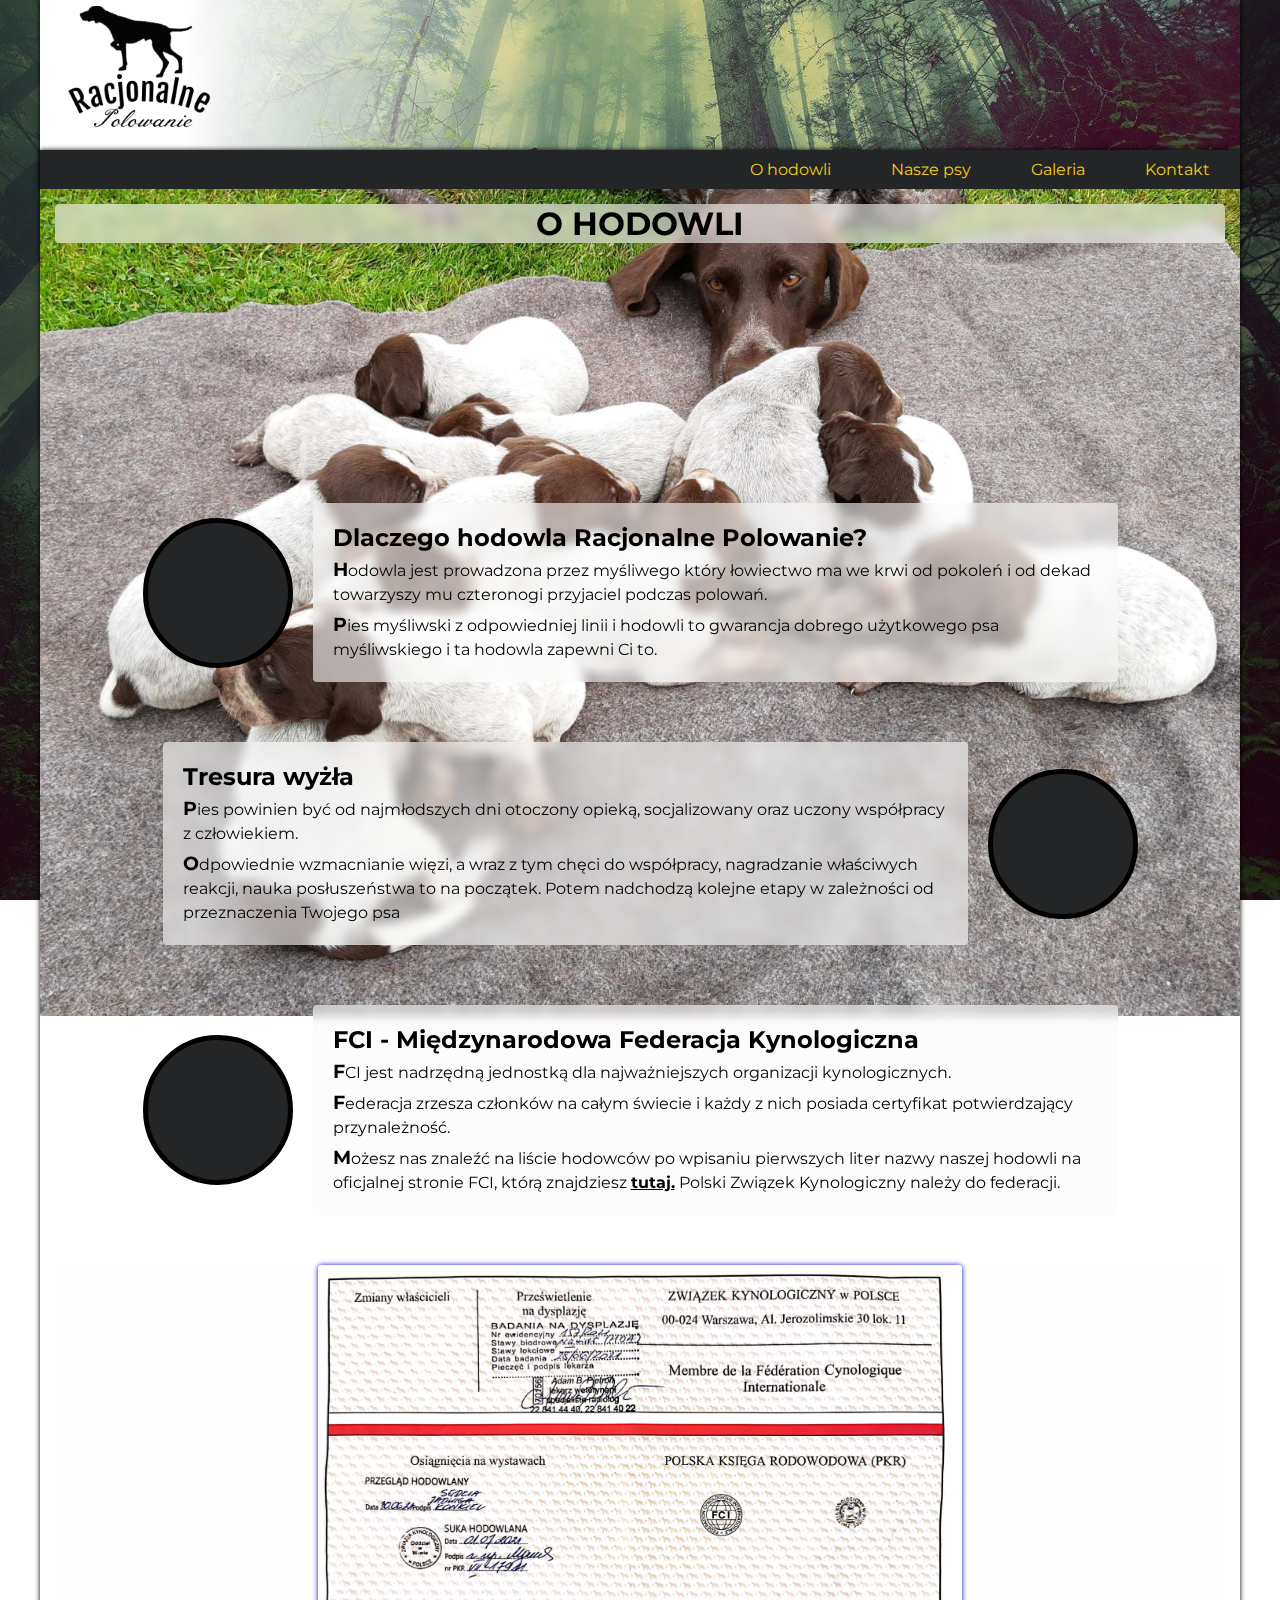
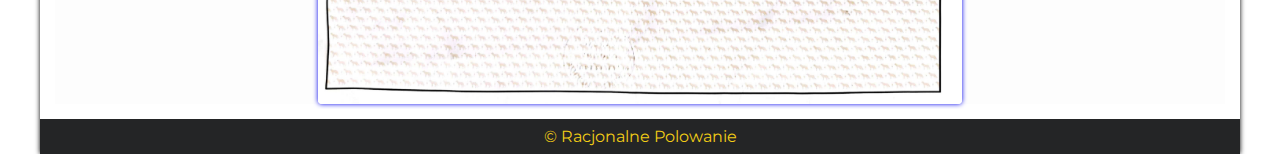
<file: index.html>
<!DOCTYPE html>
<html lang="pl">
<head>
    <meta charset="UTF-8">
    <meta http-equiv="X-UA-Compatible" content="IE=edge">
    <meta name="viewport" content="width=device-width, initial-scale=1.0">
    <meta name="description" content="Hodowla myśliwskich psów rasy wyżeł niemiecki krótkowłosy. Skontaktuj się z nami i zapytaj o swojego idealnego towarzysza podczas wypraw do lasu i na łąki. Powiat Garowlin.">
    <meta property="og:image" content="https://turbofinder-test.cermotor.com.pl/images/yuma.jpg">
    <link rel="stylesheet" href="style/style.css">
    <link rel="icon" href="Images/paw.png" type="image/gif" sizes="16x16">
    <link rel="stylesheet" href="https://use.fontawesome.com/releases/v5.15.4/css/all.css" integrity="sha384-DyZ88mC6Up2uqS4h/KRgHuoeGwBcD4Ng9SiP4dIRy0EXTlnuz47vAwmeGwVChigm" crossorigin="anonymous">
    <link rel="stylesheet" href="style/lightbox.min.css">
</head>
    <title>Racjonalne Polowanie</title>
</head>
<body>
    <div class="wrapper">
        <header>
            <div>
                <img src="Images/logotype.png" alt="logo">
            </div>
        </header>
        <nav>
            <ul>
                <li data-section='about'><a href="#">O hodowli</a></li>
                <li data-section='ourDogs'><a href="#">Nasze psy</a></li>
                <li data-section='gallery'><a href="#">Galeria</a></li>
                <li data-section='contact'><a href="#">Kontakt</a></li>
            </ul>
        </nav>
        <main>
            <section class='about'>
                <div class="container">
                    <h1>O hodowli</h1>
                    <div class="element">
                        <div>
                            <h2>Dlaczego hodowla Racjonalne Polowanie?</h2>
                            <p>Hodowla jest prowadzona przez myśliwego który łowiectwo ma we krwi od pokoleń i od dekad towarzyszy mu czteronogi przyjaciel podczas polowań.</p>
                            <p>Pies myśliwski z odpowiedniej linii i hodowli to gwarancja dobrego użytkowego psa myśliwskiego i ta hodowla zapewni Ci to.</p>
                        </div>
                        <div class="icon">
                            <i class="fas fa-paw"></i>
                        </div>
                    </div>
                    <div class="element">
                        <div>
                            <h2>Tresura wyżła</h2>
                            <p>Pies powinien być od najmłodszych dni otoczony opieką, socjalizowany oraz uczony współpracy z człowiekiem.</p>
                            <p>Odpowiednie wzmacnianie więzi, a wraz z tym chęci do współpracy, nagradzanie właściwych reakcji, nauka posłuszeństwa to na początek. Potem nadchodzą kolejne etapy w zależności od przeznaczenia Twojego psa</p>
                        </div>
                        <div class="icon">
                            <i class="fas fa-bone"></i>
                        </div>
                    </div>
                    <div class="element">
                        <div>
                            <h2>FCI - Międzynarodowa Federacja Kynologiczna</h2>
                            <p>FCI jest nadrzędną jednostką dla najważniejszych organizacji kynologicznych.</p>
                            <p>Federacja zrzesza członków na całym świecie i każdy z nich posiada certyfikat potwierdzający przynależność.</p>
                            <p>Możesz nas znaleźć na liście hodowców po wpisaniu pierwszych liter nazwy naszej hodowli na oficjalnej stronie FCI, którą znajdziesz   <a target="_blank" href="http://www.fci.be/en/affixes/?lang=en&fbclid=IwAR1W4cZSGht6SH1kxcGLOQvsFN7vktnOIb48d9gbC0h2PQEYUpBmCc8GTgY">tutaj.</a> Polski Związek Kynologiczny należy do federacji.</p>
                        </div>
                        <div class="icon">
                            <i class="fas fa-trophy"></i>
                        </div>
                    </div>
                    <a class='certificate' href="/Images/zk.jpg" data-lightbox="example"><img src="Images/zk.jpg" alt="certyfikat"/>
                    </a>
                </div>
            </section>
            <section class='ourDogs off'>
                <div class="container">
                    <h1>Nasze psy</h1>
                    <div class="element">
                        <div>
                            <h2>Wyżeł niemiecki krótkowłosy – niezawodny, rodzinny pies myśliwski</h2>
                            <p>Z nosem przy ziemi, przemierzając pola i lasy — to ulubione zajęcie wyżła niemieckiego krótkowłosego. Ten inteligentny pies myśliwski to szczególny pies do pracy, potrzebujący wiele wysiłku i wybiegania. Po wysiłku lubi być razem ze swoją rodziną i okazuje się przywiązanym jej członkiem.</p>
                        </div>
                    </div>
                    <div class="element">
                        <div>
                            <h2>Yuma</h2>
                            <p>Pełna pasji i energii, zrównoważona i z silnymi nerwami. Yuma to pies który uwielbia polować na pióro i z zaangażowaniem głosi postrzałki.</p>
                        </div>
                        <a href="/Images/yuma.jpg" data-lightbox="achivments-set" data-title="Zmień zdjęcie używając strzałek"><img loading="lazy" src="Images/yuma.jpg" alt="yuma"/>
                        </a>
                    </div>
                    <div class="element">
                        <div>
                            <h2>Ars</h2>
                            <p>Pewny siebie i chętny do pracy pies który został konsekwetnie wychowany, doskonale panuje nad swoim instynktami łowieckimi.</p>
                        </div>
                        <a href="/Images/ars.jpg" data-lightbox="achivments-set" data-title="Zmień zdjęcie używając strzałek"><img loading="lazy" src="Images/ars.jpg" alt="yuma"/>
                        </a>
                    </div>
                    <div class="element achivments">
                        <h2>Osiągnięcia i rodowody</h2>
                        <div>
                            <a href="/Images/yuma_rodowod.jpg" data-lightbox="achivments-set" data-title="Zmień zdjęcie używając strzałek"><img loading="lazy" src="Images/yuma_rodowod.jpg" alt="yuma"/>
                            </a>
                            <a href="/Images/champion.png" data-lightbox="achivments-set" data-title="Zmień zdjęcie używając strzałek"><img loading="lazy" src="Images/champion.png" alt="champion"/>
                            <a href="/Images/ars_rodowod.jpg" data-lightbox="achivments-set" data-title="Zmień zdjęcie używając strzałek"><img loading="lazy" src="Images/ars_rodowod.jpg" alt="ars"/>
                            </a>
                        </div>
                        </a>
                    </div>
                </div>
            </section>
            <section class='gallery off'>
                <div class="container">
                    <h1>Galeria</h1>
                    <div class="galleryContainer">
                        <a href="/Images/photo_16.jpg" data-lightbox="example-set" data-title="Zmień zdjęcie używając strzałek"><img loading="lazy" src="Images/photo_16.jpg" alt="dog_photo"/>
                        </a>
                        <a href="/Images/photo_17.jpg" data-lightbox="example-set" data-title="Zmień zdjęcie używając strzałek"><img loading="lazy" src="Images/photo_17.jpg" alt="dog_photo"/>
                        </a>
                        <a href="/Images/photo_18.jpg" data-lightbox="example-set" data-title="Zmień zdjęcie używając strzałek"><img loading="lazy" src="Images/photo_18.jpg" alt="dog_photo"/>
                        </a>
                        <a href="/Images/photo_19.jpg" data-lightbox="example-set" data-title="Zmień zdjęcie używając strzałek"><img loading="lazy" src="Images/photo_19.jpg" alt="dog_photo"/>
                        </a>
                        <a href="/Images/photo_20.jpg" data-lightbox="example-set" data-title="Zmień zdjęcie używając strzałek"><img loading="lazy" src="Images/photo_20.jpg" alt="dog_photo"/>
                        </a>
                        <a href="/Images/photo_21.jpg" data-lightbox="example-set" data-title="Zmień zdjęcie używając strzałek"><img loading="lazy" src="Images/photo_21.jpg" alt="dog_photo"/>
                        </a>
                        <a href="/Images/photo_22.jpg" data-lightbox="example-set" data-title="Zmień zdjęcie używając strzałek"><img loading="lazy" src="Images/photo_22.jpg" alt="dog_photo"/>
                        </a>
                        <a href="/Images/photo_23.jpg" data-lightbox="example-set" data-title="Zmień zdjęcie używając strzałek"><img loading="lazy" src="Images/photo_23.jpg" alt="dog_photo"/>
                        </a>
                        <a href="/Images/photo_24.jpg" data-lightbox="example-set" data-title="Zmień zdjęcie używając strzałek"><img loading="lazy" src="Images/photo_24.jpg" alt="dog_photo"/>
                        </a>
                        <a href="/Images/photo_1.jpg" data-lightbox="example-set" data-title="Zmień zdjęcie używając strzałek"><img loading="lazy" src="Images/photo_1.jpg" alt="dog_photo"/>
                        </a>
                        <a href="/Images/photo_2.jpg" data-lightbox="example-set" data-title="Zmień zdjęcie używając strzałek"><img loading="lazy" src="Images/photo_2.jpg" alt="dog_photo"/>
                        </a>
                        <a href="/Images/photo_3.jpg" data-lightbox="example-set" data-title="Zmień zdjęcie używając strzałek"><img loading="lazy" src="Images/photo_3.jpg" alt="dog_photo"/>
                        </a>
                        <a href="/Images/photo_4.jpg" data-lightbox="example-set" data-title="Zmień zdjęcie używając strzałek"><img loading="lazy" src="Images/photo_4.jpg" alt="dog_photo"/>
                        </a>
                        <a href="/Images/photo_5.jpg" data-lightbox="example-set" data-title="Zmień zdjęcie używając strzałek"><img loading="lazy" src="Images/photo_5.jpg" alt="dog_photo"/>
                        </a>
                        <a href="/Images/photo_6.jpg" data-lightbox="example-set" data-title="Zmień zdjęcie używając strzałek"><img loading="lazy" src="Images/photo_6.jpg" alt="dog_photo"/>
                        </a>
                        <a href="/Images/photo_7.jpg" data-lightbox="example-set" data-title="Zmień zdjęcie używając strzałek"><img loading="lazy" src="Images/photo_7.jpg" alt="dog_photo"/>
                        </a>
                        <a href="/Images/photo_8.jpg" data-lightbox="example-set" data-title="Zmień zdjęcie używając strzałek"><img loading="lazy" src="Images/photo_8.jpg" alt="dog_photo"/>
                        </a>
                        <a href="/Images/photo_9.jpg" data-lightbox="example-set" data-title="Zmień zdjęcie używając strzałek"><img loading="lazy" src="Images/photo_9.jpg" alt="dog_photo"/>
                        </a>
                        <a href="/Images/photo_10.jpg" data-lightbox="example-set" data-title="Zmień zdjęcie używając strzałek"><img loading="lazy" src="Images/photo_10.jpg" alt="dog_photo"/>
                        </a>
                        <a href="/Images/photo_12.jpg" data-lightbox="example-set" data-title="Zmień zdjęcie używając strzałek"><img loading="lazy" src="Images/photo_12.jpg" alt="dog_photo"/>
                        </a>
                        <a href="/Images/photo_13.jpg" data-lightbox="example-set" data-title="Zmień zdjęcie używając strzałek"><img loading="lazy" src="Images/photo_13.jpg" alt="dog_photo"/>
                        </a>
                        <a href="/Images/photo_14.jpg" data-lightbox="example-set" data-title="Zmień zdjęcie używając strzałek"><img loading="lazy" src="Images/photo_14.jpg" alt="dog_photo"/>
                        </a>
                        <a href="/Images/photo_15.jpg" data-lightbox="example-set" data-title="Zmień zdjęcie używając strzałek"><img loading="lazy" src="Images/photo_15.jpg" alt="dog_photo"/>
                        </a>
                        <a href="/Images/ars_1.png" data-lightbox="example-set" data-title="Zmień zdjęcie używając strzałek"><img loading="lazy" src="Images/ars_1.png" alt="dog_photo"/>
                        </a>
                        <a href="/Images/father_2.jpg" data-lightbox="example-set" data-title="Zmień zdjęcie używając strzałek"><img loading="lazy" src="Images/father_2.jpg" alt="dog_photo"/>
                        </a>
                        <a href="/Images/father_3.jpg" data-lightbox="example-set" data-title="Zmień zdjęcie używając strzałek"><img loading="lazy" src="Images/father_3.jpg" alt="dog_photo"/>
                        </a>
                    </div>
                </div>
            </section>
            <section class='contact off'>
                <div class="container">
                <h1>Kontakt</h1>
                <div class="contactData">
                    <div>
                        <div class="icon home">
                            <i class="fas fa-home"></i>
                        </div>
                        <p>08-400 Unin</p>
                    </div>
                    <div>
                        <div class="icon phone">
                            <i class="fas fa-phone"></i>
                        </div>
                        <a href="tel:+48 512 460 225"><p>+48 512 460 225</p></a>
                    </div>
                    <div>
                        <div class="icon meil">
                            <i class="fas fa-envelope"></i>
                        </div>
                        <a href="meilto:jaroslaw.kozicki@adres.pl"><p>jaroslaw.kozicki@adres.pl</p></a>
                    </div>
                </div>
                <iframe src="https://www.google.com/maps/embed?pb=!1m18!1m12!1m3!1d39380.76776017045!2d21.666575328406534!3d51.910274249500105!2m3!1f0!2f0!3f0!3m2!1i1024!2i768!4f13.1!3m3!1m2!1s0x4718b7e0648e510f%3A0x3e1a14a44f65da0c!2s08-400%20Unin!5e0!3m2!1spl!2spl!4v1631455637383!5m2!1spl!2spl"style="border:0;" allowfullscreen="true" loading="lazy"></iframe>
            </div>
        </section>
        </main>
        <footer>
            <p>&copy Racjonalne Polowanie</p>
        </footer>
    </div>
    <script src='include/lightbox-plus-jquery.js'></script>
    <script src='include/main.js'></script>
</body>
</html>
</file>
<file: style/style.css>
@import url("https://fonts.googleapis.com/css2?family=Montserrat:wght@400;700&display=swap");

:root {
  --black: #242526;
  --yellow: #f2ce16;
}

* {
  margin: 0;
  padding: 0;
  -webkit-box-sizing: border-box;
  box-sizing: border-box;
  font-family: "Montserrat", "arial", sans-serif;
}

body {
  background-image: linear-gradient(rgba(0, 0, 0, 0.527), rgba(0, 0, 0, 0.5)), url(../Images/forest.jpg);
  background-repeat: no-repeat;
  background-size: cover;
  background-position: center;
  background-attachment: fixed;
}

.wrapper {
  display: -webkit-box;
  display: -ms-flexbox;
  display: flex;
  -ms-flex-wrap: wrap;
  flex-wrap: wrap;
  -webkit-box-orient: vertical;
  -webkit-box-direction: normal;
  -ms-flex-direction: column;
  flex-direction: column;
  max-width: 1200px;
  margin: 0 auto;
  -webkit-box-shadow: 0 0 5px black;
  box-shadow: 0 0 5px black;
}

header {
  height: 150px;
  background-image: url(../Images/forest.jpg);
  background-repeat: no-repeat;
  background-size: cover;
  background-position: center;
}

header div {
  height: 100%;
  background: rgb(255, 255, 255);
  background: -o-linear-gradient(left, rgba(255, 255, 255, 1) 146px, rgba(255, 255, 255, 0) 45%);
  background: linear-gradient(90deg, rgba(255, 255, 255, 1) 146px, rgba(255, 255, 255, 0) 45%);
}

header div img {
  height: 100%;
  margin-left: 2%;
}

header div img:hover {
  transform: unset;
}

nav {
  display: flex;
  align-items: center;
  background-color: var(--black);
  color: var(--yellow);
  -webkit-box-shadow: 0 0 5px black;
  box-shadow: 0 0 5px black;
}

nav ul {
  flex-grow: 1;
  display: -webkit-box;
  display: -ms-flexbox;
  display: flex;
  -webkit-box-pack: end;
  -ms-flex-pack: end;
  justify-content: flex-end;
  padding: 5px 0 5px 0;
  list-style: none;
}

nav ul li {
  position: relative;
  margin: 0 20px;
  padding: 5px 10px;
  cursor: pointer;
  overflow: hidden;
  white-space: nowrap;
  -webkit-transition: 0.3s;
  -o-transition: 0.3s;
  transition: 0.3s;
}

nav ul li a {
  color: var(--yellow);
  text-decoration: unset;
}

nav ul li::after {
  content: "";
  position: absolute;
  top: -10px;
  left: -30px;
  background-color: rgba(250, 250, 250, 0.2);
  -webkit-transform: rotate(-30deg);
  -ms-transform: rotate(-30deg);
  transform: rotate(-30deg);
  padding: 30px 10px;
  -webkit-transition: 0.5s;
  -o-transition: 0.5s;
  transition: 0.5s;
}

nav ul li:hover {
  background-color: black;
  -webkit-box-shadow: 0 0 5px grey;
  box-shadow: 0 0 5px grey;
  border-radius: 4px;
}

nav ul li:hover::after {
  -webkit-animation: flash 0.6s both;
  animation: flash 0.6s both;
}

main {
  position: relative;
  overflow: hidden;
}

main section {
  position: relative;
  top: 0;
  left: 0;
  display: -webkit-box;
  display: -ms-flexbox;
  display: flex;
  width: 100%;
  background-repeat: no-repeat;
  background-size: cover;
  background-position: center;
  background-attachment: fixed;
  -webkit-transition: 0.3s;
  -o-transition: 0.3s;
  transition: 0.3s;
}

.container {
  margin: 10px;
  padding: 5px;
  width: 100%;
  border-radius: 4px;
}

.container:first-child {
  overflow: hidden;
}

.container h1 {
  margin-bottom: 20px;
  text-transform: uppercase;
  text-align: center;
  background-color: rgba(250, 250, 250, 0.6);
  border-radius: 4px;
  -webkit-backdrop-filter: blur(5px);
  backdrop-filter: blur(5px);
}

.element {
  display: -webkit-box;
  display: -ms-flexbox;
  display: flex;
  margin: 40px 0;
  padding: 10px;
  -webkit-box-pack: center;
  -ms-flex-pack: center;
  justify-content: center;
  -webkit-box-align: center;
  -ms-flex-align: center;
  align-items: center;
}

.element:nth-child(even) {
  -webkit-box-orient: horizontal;
  -webkit-box-direction: reverse;
  -ms-flex-direction: row-reverse;
  flex-direction: row-reverse;
}

.element div:first-child {
  margin: 0 20px;
  padding: 20px;
  -ms-flex-preferred-size: 70%;
  flex-basis: 70%;
  border-radius: 4px;
  -webkit-backdrop-filter: blur(5px);
  backdrop-filter: blur(5px);
  background-color: rgba(250, 250, 250, 0.6);
}

.element h2 {
  margin-bottom: 5px;
}

.element p {
  margin-top: 5px;
  line-height: 1.5em;
}

.element p::first-letter {
  font-size: 1.2em;
  font-weight: bold;
}

.element p a {
  color: black;
  font-weight: bold;
  text-transform: none;
}

.icon {
  position: relative;
  height: 150px;
  width: 150px;
  text-align: center;
  background-color: var(--black);
  border-radius: 150px;
  border: 5px solid black;
  -webkit-animation: itemEffect 1s;
  animation: itemEffect 1s;
  -webkit-transition: 0.3s;
  -o-transition: 0.3s;
  transition: 0.3s;
  overflow: hidden;
}

.icon:hover {
  -webkit-transform: rotateZ(45deg);
  -ms-transform: rotate(45deg);
  transform: rotateZ(45deg);
}

.icon i {
  line-height: 150px;
  color: var(--yellow);
  font-size: 80px;
}

.about {
  background-image: url(../Images/photo_4.jpg);
}

.about h1 {
  margin-bottom: 250px;
}

.certificate {
  display: block;
  background-color: rgba(250, 250, 250, 0.3);
}

.certificate img {
  display: block;
  margin: 0 auto;
  width: 55%;
  border-radius: 4px;
  -webkit-box-shadow: 0 0 5px;
  box-shadow: 0 0 5px;
  -webkit-transition: 0.3s;
  -o-transition: 0.3s;
  transition: 0.3s;
}

.certificate img:hover {
  -webkit-transform: scale(1.05);
  -ms-transform: scale(1.05);
  transform: scale(1.05);
}

.ourDogs {
  background-image: url(../Images/photo_5.jpg);
}

.ourDogs h1 {
  margin-bottom: 250px;
}

.ourDogs .element:first-of-type {
  text-align: center;
}

.element img {
  width: 200px;
  border-radius: 100px;
  -webkit-box-shadow: 0 0 10px black;
  box-shadow: 0 0 10px black;
  -webkit-transition: 0.3s;
  -o-transition: 0.3s;
  transition: 0.3s;
}

.achivments {
  display: block;
  text-align: center;
  background-color: rgba(250, 250, 250, 0.6);
  -webkit-backdrop-filter: blur(5px);
  backdrop-filter: blur(5px);
  border-radius: 4px;
}

.achivments h2 {
  margin-bottom: 20px;
}

.achivments div {
  display: -webkit-box;
  display: -ms-flexbox;
  display: flex;
  -webkit-box-pack: space-evenly;
  -ms-flex-pack: space-evenly;
  justify-content: space-evenly;
  -webkit-box-align: center;
  -ms-flex-align: center;
  align-items: center;
}

div.achivments div a {
  -ms-flex-preferred-size: 30%;
  flex-basis: 30%;
}

div.achivments div a img {
  width: 100%;
  height: 100%;
  border-radius: 4px;
}

.gallery {
  background-color: rgba(250, 250, 250, 0.6);
}

.galleryContainer {
  display: -webkit-box;
  display: -ms-flexbox;
  display: flex;
  -webkit-box-orient: horizontal;
  -webkit-box-direction: normal;
  -ms-flex-direction: row;
  flex-direction: row;
  -ms-flex-wrap: wrap;
  flex-wrap: wrap;
  -webkit-box-pack: space-evenly;
  -ms-flex-pack: space-evenly;
  justify-content: space-evenly;
}

.galleryContainer a {
  margin: 15px;
  -ms-flex-preferred-size: 35%;
  flex-basis: 35%;
  border-radius: 4px;
}

.galleryContainer a img {
  height: 90%;
  width: 100%;
  border-radius: 4px;
  -webkit-box-shadow: 0 0 5px black;
  box-shadow: 0 0 5px black;
  -webkit-transition: 0.3s;
  -o-transition: 0.3s;
  transition: 0.3s;
}

img:hover {
  -webkit-transform: scale(1.05);
  -ms-transform: scale(1.05);
  transform: scale(1.05);
}

.contact {
  background-image: url(../Images/field.jpg);
  min-height: calc(100vh - 223px);
}

.contact .container {
  width: 100%;
  display: -webkit-box;
  display: -ms-flexbox;
  display: flex;
  -webkit-box-orient: vertical;
  -webkit-box-direction: normal;
  -ms-flex-direction: column;
  flex-direction: column;
}

.contactData {
  display: -webkit-box;
  display: -ms-flexbox;
  display: flex;
  -webkit-box-pack: space-evenly;
  -ms-flex-pack: space-evenly;
  justify-content: space-evenly;
}

.contactData .icon {
  margin: 0 auto 10px auto;
}

.contactData .icon:hover {
  -webkit-transform: unset;
  -ms-transform: unset;
  transform: unset;
}

.contactData .icon i {
  position: relative;
  top: 0;
  -webkit-transition: 0.3s;
  -o-transition: 0.3s;
  transition: 0.3s;
}

.contactData .home:hover i {
  -webkit-transform: scale(1.2);
  -ms-transform: scale(1.2);
  transform: scale(1.2);
}

.contactData .phone:hover i {
  -webkit-animation: ring 4s ease-in-out;
  animation: ring 4s ease-in-out;
}

.contactData .meil:hover i {
  -webkit-animation: meil 1s;
  animation: meil 1s;
}

.contactData p {
  margin: 5px 0;
  padding: 5px;
  font-weight: bold;
  text-align: center;
  white-space: nowrap;
  border-radius: 4px;
  background-color: rgba(250, 250, 250, 0.6);
}

.contactData a {
  position: relative;
  text-decoration: none;
  color: black;
}

.contact iframe {
  -ms-flex-preferred-size: 100%;
  flex-basis: 100%;
  margin-top: 15px;
  -webkit-box-shadow: 0 0 5px black;
  box-shadow: 0 0 5px black;
}

footer {
  display: -webkit-box;
  display: -ms-flexbox;
  display: flex;
  justify-content: space-around;
  line-height: 35px;
  text-align: center;
  background-color: var(--black);
  color: var(--yellow);
}

footer a {
  padding: 0 0.5rem;
  color: inherit;
  text-decoration: none;
  transition: 0.3s;
}

footer a:hover {
  color: #fff;
  background-color: #252525;
}

section.off {
  position: absolute;
  left: 100%;
}

.feature::after {
  content: "";
  position: absolute;
  top: -10px;
  left: -30px;
  background-color: rgba(250, 250, 250, 0.2);
  -webkit-transform: rotate(-30deg);
  -ms-transform: rotate(-30deg);
  transform: rotate(-30deg);
  padding: 30px 10px;
  -webkit-transition: 0.5s;
  -o-transition: 0.5s;
  transition: 0.5s;
  -webkit-animation: flash 0.6s both;
  animation: flash 0.6s both;
}

.lang {
  position: relative;
  z-index: 1;
}

.lang a {
  display: block;
  margin-right: 10px;
  width: 25px;
  height: 25px;
  border-radius: 25px;
  transition: 0.3s;
  background-color: var(--black);
}

.lang:hover a:nth-child(2) {
  opacity: 1;
}

.lang a:hover img {
  box-shadow: 0 0 5px lightgrey;
}

.lang a:nth-child(2) {
  /* display: none; */
  display: flex;
  justify-content: center;
  align-items: center;
  position: absolute;
  top: 33px;
  left: -5px;
  height: 35px;
  width: 35px;
  opacity: 0;
  transition: 0.3s;
}

.lang img {
  transition: 0.3s;
  width: 100%;
  height: 100%;
  width: 25px;
  height: 25px;
  border-radius: 25px;
  cursor: pointer;
}

.lang img:hover {
  transform: unset;
}

@-webkit-keyframes flash {
  0% {
    left: -30px;
  }
  99.99% {
    left: 135px;
  }
  100% {
    left: -30px;
  }
}

@keyframes flash {
  0% {
    left: -30px;
  }
  99.99% {
    left: 135px;
  }
  100% {
    left: -30px;
  }
}

@-webkit-keyframes itemEffect {
  0% {
    -webkit-transform: scale(0);
    transform: scale(0);
  }
  70% {
    -webkit-transform: scale(1.1);
    transform: scale(1.1);
  }
  100% {
    -webkit-transform: scale(1);
    transform: scale(1);
  }
}

@keyframes itemEffect {
  0% {
    -webkit-transform: scale(0);
    transform: scale(0);
  }
  70% {
    -webkit-transform: scale(1.1);
    transform: scale(1.1);
  }
  100% {
    -webkit-transform: scale(1);
    transform: scale(1);
  }
}

@-webkit-keyframes meil {
  0% {
    top: 0;
  }
  50% {
    top: 100px;
  }
  50.1% {
    top: -100px;
  }
  100% {
    top: 0;
  }
}

@keyframes meil {
  0% {
    top: 0;
  }
  50% {
    top: 100px;
  }
  50.1% {
    top: -100px;
  }
  100% {
    top: 0;
  }
}

@-webkit-keyframes ring {
  0% {
    -webkit-transform: rotate(0);
    transform: rotate(0);
  }
  1% {
    -webkit-transform: rotate(30deg);
    transform: rotate(30deg);
  }
  3% {
    -webkit-transform: rotate(-28deg);
    transform: rotate(-28deg);
  }
  5% {
    -webkit-transform: rotate(34deg);
    transform: rotate(34deg);
  }
  7% {
    -webkit-transform: rotate(-32deg);
    transform: rotate(-32deg);
  }
  9% {
    -webkit-transform: rotate(30deg);
    transform: rotate(30deg);
  }
  11% {
    -webkit-transform: rotate(-28deg);
    transform: rotate(-28deg);
  }
  13% {
    -webkit-transform: rotate(26deg);
    transform: rotate(26deg);
  }
  15% {
    -webkit-transform: rotate(-24deg);
    transform: rotate(-24deg);
  }
  17% {
    -webkit-transform: rotate(22deg);
    transform: rotate(22deg);
  }
  19% {
    -webkit-transform: rotate(-20deg);
    transform: rotate(-20deg);
  }
  21% {
    -webkit-transform: rotate(18deg);
    transform: rotate(18deg);
  }
  23% {
    -webkit-transform: rotate(-16deg);
    transform: rotate(-16deg);
  }
  25% {
    -webkit-transform: rotate(14deg);
    transform: rotate(14deg);
  }
  27% {
    -webkit-transform: rotate(-12deg);
    transform: rotate(-12deg);
  }
  29% {
    -webkit-transform: rotate(10deg);
    transform: rotate(10deg);
  }
  31% {
    -webkit-transform: rotate(-8deg);
    transform: rotate(-8deg);
  }
  33% {
    -webkit-transform: rotate(6deg);
    transform: rotate(6deg);
  }
  35% {
    -webkit-transform: rotate(-4deg);
    transform: rotate(-4deg);
  }
  37% {
    -webkit-transform: rotate(2deg);
    transform: rotate(2deg);
  }
  39% {
    -webkit-transform: rotate(-1deg);
    transform: rotate(-1deg);
  }
  41% {
    -webkit-transform: rotate(1deg);
    transform: rotate(1deg);
  }
  43% {
    -webkit-transform: rotate(0);
    transform: rotate(0);
  }
  100% {
    -webkit-transform: rotate(0);
    transform: rotate(0);
  }
}

@keyframes ring {
  0% {
    -webkit-transform: rotate(0);
    transform: rotate(0);
  }
  1% {
    -webkit-transform: rotate(30deg);
    transform: rotate(30deg);
  }
  3% {
    -webkit-transform: rotate(-28deg);
    transform: rotate(-28deg);
  }
  5% {
    -webkit-transform: rotate(34deg);
    transform: rotate(34deg);
  }
  7% {
    -webkit-transform: rotate(-32deg);
    transform: rotate(-32deg);
  }
  9% {
    -webkit-transform: rotate(30deg);
    transform: rotate(30deg);
  }
  11% {
    -webkit-transform: rotate(-28deg);
    transform: rotate(-28deg);
  }
  13% {
    -webkit-transform: rotate(26deg);
    transform: rotate(26deg);
  }
  15% {
    -webkit-transform: rotate(-24deg);
    transform: rotate(-24deg);
  }
  17% {
    -webkit-transform: rotate(22deg);
    transform: rotate(22deg);
  }
  19% {
    -webkit-transform: rotate(-20deg);
    transform: rotate(-20deg);
  }
  21% {
    -webkit-transform: rotate(18deg);
    transform: rotate(18deg);
  }
  23% {
    -webkit-transform: rotate(-16deg);
    transform: rotate(-16deg);
  }
  25% {
    -webkit-transform: rotate(14deg);
    transform: rotate(14deg);
  }
  27% {
    -webkit-transform: rotate(-12deg);
    transform: rotate(-12deg);
  }
  29% {
    -webkit-transform: rotate(10deg);
    transform: rotate(10deg);
  }
  31% {
    -webkit-transform: rotate(-8deg);
    transform: rotate(-8deg);
  }
  33% {
    -webkit-transform: rotate(6deg);
    transform: rotate(6deg);
  }
  35% {
    -webkit-transform: rotate(-4deg);
    transform: rotate(-4deg);
  }
  37% {
    -webkit-transform: rotate(2deg);
    transform: rotate(2deg);
  }
  39% {
    -webkit-transform: rotate(-1deg);
    transform: rotate(-1deg);
  }
  41% {
    -webkit-transform: rotate(1deg);
    transform: rotate(1deg);
  }
  43% {
    -webkit-transform: rotate(0);
    transform: rotate(0);
  }
  100% {
    -webkit-transform: rotate(0);
    transform: rotate(0);
  }
}

@media (max-width: 600px) {
  header div {
    background: -o-linear-gradient(left, rgba(255, 255, 255, 1) 165px, rgba(255, 255, 255, 0) 60%);
    background: linear-gradient(90deg, rgba(255, 255, 255, 1) 165px, rgba(255, 255, 255, 0) 60%);
  }

  nav ul {
    flex-grow: 1;
    position: relative;
    padding: 10px 0;
    -ms-flex-pack: distribute;
    justify-content: space-around;
  }

  nav ul li {
    margin: 0px;
    padding: 5px 10px;
  }

  nav ul li:last-child {
    border: none;
  }

  .container h1 {
    margin-bottom: 10px;
  }

  .element {
    margin: 0;
    padding: 0;
    -webkit-box-orient: vertical;
    -webkit-box-direction: reverse;
    -ms-flex-direction: column-reverse;
    flex-direction: column-reverse;
  }

  .element:nth-child(even) {
    -webkit-box-orient: vertical;
    -webkit-box-direction: reverse;
    -ms-flex-direction: column-reverse;
    flex-direction: column-reverse;
  }

  .element div:first-child {
    margin: 15px 5px;
    padding: 20px;
  }

  .icon {
    height: 100px;
    width: 100px;
  }

  .icon i {
    line-height: 100px;
    font-size: 50px;
  }

  .achivments div {
    -webkit-box-orient: vertical;
    -webkit-box-direction: normal;
    -ms-flex-direction: column;
    flex-direction: column;
  }

  .achivments div a {
    margin: 10px 0;
  }

  .galleryContainer a {
    margin: 10px;
  }

  .contactData {
    -webkit-box-orient: vertical;
    -webkit-box-direction: normal;
    -ms-flex-direction: column;
    flex-direction: column;
  }

  iframe {
    min-height: 350px;
  }
}

@media (max-width: 400px) {
  header div {
    background: -o-linear-gradient(left, rgba(255, 255, 255, 1) 165px, rgba(255, 255, 255, 0) 75%);
    background: linear-gradient(90deg, rgba(255, 255, 255, 1) 165px, rgba(255, 255, 255, 0) 75%);
  }

  nav ul {
    padding: 5px 5px 5px 0;
  }

  nav ul li {
    padding: 5px;
    border-right: 1px solid var(--yellow);
  }

  .element div:first-child {
    margin: 10px 0px;
    padding: 10px;
  }

  .galleryContainer a {
    margin: 10px;
    -ms-flex-preferred-size: 60%;
    flex-basis: 60%;
  }
}
</file>
